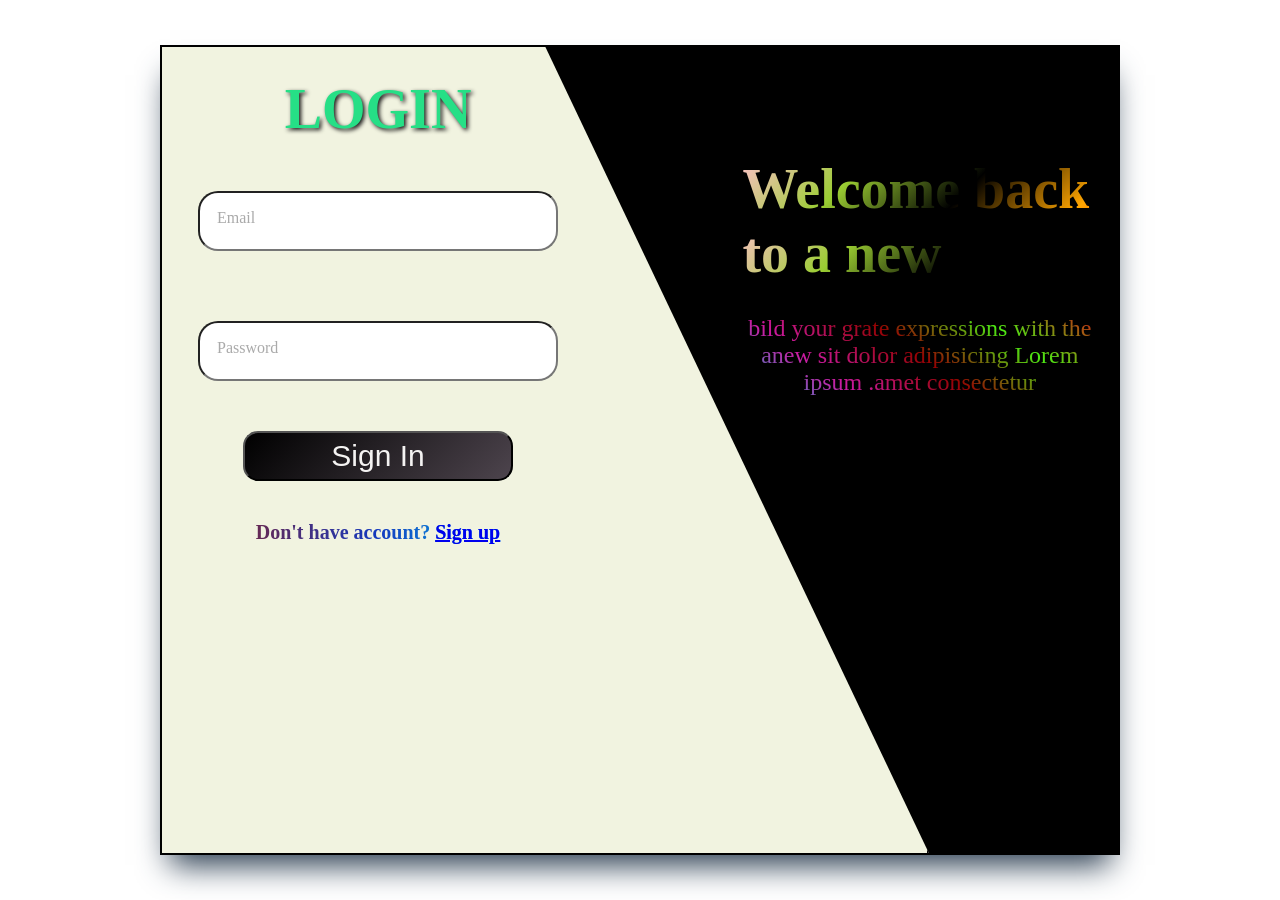
<file: index.html>
<html>

<head>
    <title>Document</title>
    <link rel="stylesheet" href="style.css">
</head>

<body>
    <div class="main">

        <div class="right">
            <div class="set2">
                <h1>Welcome back</h1>
                <h1> to a new </h1>
            </div>

            <div class="set">
                <p>bild your grate expressions with the anew sit dolor adipisicing Lorem ipsum .amet consectetur </p>


            </div>
        </div>
        <div class="left">

            <div class="login_con">

                <h1 class="h1">Login</h1>

                <form id="form">

                    <div class="input_group" id="before">
                        <input type="email" id="email" placeholder="" required>
                        <label for="email" class="lable">Email</label>
                    </div>

                    <div class="input_group">
                        <input type="password" id="password" placeholder="" required>
                        <label for="password" class="lable">Password</label>
                    </div>

                    <button type="submit" class="login">Sign In</button>

                </form>

                <div class="sign_up">
                    Don't have account? <a href="#" id="signup-link">Sign up</a>
                </div>

            </div>
        </div>



    </div>

    <script src="https://cdnjs.cloudflare.com/ajax/libs/gsap/3.12.5/gsap.min.js"
        integrity="sha512-7eHRwcbYkK4d9g/6tD/mhkf++eoTHwpNM9woBxtPUBWm67zeAfFC+HrdoE2GanKeocly/VxeLvIqwvCdk7qScg=="
        crossorigin="anonymous" referrerpolicy="no-referrer"></script>

    <script src="style.js"></script>

</body>

</html>
</file>
<file: style.css>
body {
    margin: 0%;
    padding: 0%;
    box-sizing: border-box;
    display: flex;
    align-items: center;
    justify-content: center;

}

.main {
    height: 90%;
    width: 75%;
    box-shadow: rgb(38, 57, 77)0px 20px 30px -10px;
    box-sizing: border-box;
    overflow: hidden;
    display: flex;
    background-color: black;
    border: solid black 2px;
}


.left {
    height: 100%;
    width: 80%;
    clip-path: polygon(0% 0%, 50% 0%, 100% 100%, 0% 100%);
    background-color: rgb(241, 243, 224);
    display: flex;
    transition: all 0.8s cubic-bezier(0.4, 0.0, 0.2, 1);
    border-right: solid rgb(7, 6, 6) 2px;
}

.login_con {
    margin-top: 30px;
    /* border: solid  pink 4px; */
    height: 100%;
    width: 360px;
    text-align: center;
    margin-left: 36px;
    transition: all 0.7s ease-in-out;
}

.input_group {
    position: relative;
    margin-top: 30px;
    width: 100%;
    height: 100px;
    display: flex;
    align-items: center;
    justify-content: center;
}

.input_group label {
    position: absolute;
    top: 38px;
    left: 19px;
    font-size: 16px;
    color: #aaa;
    pointer-events: none;
    transition: all 0.4s cubic-bezier(0.175, 0.885, 0.32, 1.275);


}

.input_group input:focus+label,
.input_group input:not(:placeholder-shown)+label {
    top: -10px;
    font-size: 15px;
    background-image: linear-gradient(120deg,
            #e30808 0%,
            #7c90d9 25%,
            #aaeded 50%,
            #2d4026 75%,
            #ff7a7a 100%);
    background-size: 200% auto;
    color: transparent;
    -webkit-background-clip: text;
    background-clip: text;
    animation: shineText 3s linear infinite;

}



.input_group input {

    height: 60px;
    width: 100%;
    border-radius: 20px;
    padding-left: 10px;
    padding: 10px;
    font-size: 16px;
    color: #000;
    background-color: #fff;
    outline: none;

    transition: all 0.3s ease;
}

.input_group input:focus {
    background: linear-gradient(-45deg, #e7c8da, #d0b8e6, #97c6e7);

}


.login {

    margin-top: 30px;
    height: 50px;
    width: 75%;
    border-radius: 15px;
    background: linear-gradient(135deg, #000000, #4d444d);
    font-size: 30px;
    font-weight: lighter;
    color: rgb(244, 243, 242);

}

.sign_up {
    margin-top: 40px;
    font-size: 20px;
    font-weight: bolder;
}


.login:hover {

    /* background: linear-gradient(
135deg,
#ff0066 0%,
#ff00ff 50%,
#00ffff 100%
); */
    transform: translateY(-5px) scale(1.02);
    transition: all 0.3s ease;
}


.sign_up {


    background-image: linear-gradient(90deg,
            #8d2121 0%,
            #1339bf 25%,
            #00ffff 50%,
            #32af05 75%,
            #fff 100%);
    background-size: 200% auto;
    color: transparent;
    -webkit-background-clip: text;
    background-clip: text;
    animation: shineText 3s linear infinite;


}

.h1 {
    margin: 0;
    font-size: 3.5rem;
    font-weight: 800;
    text-transform: uppercase;
    color: rgb(38, 223, 134);
    text-shadow: 2px 2px 4px #161515;


}

@keyframes shineText {
    0% {
        background-position: 0% 50%;
    }

    100% {
        background-position: 200% 50%;
    }
}

.right {

    position: absolute;
    top: 11%;
    left: 58%;
    height: 369px;
    width: 36%;
    padding-top: 58px;
    transition: all 0.8s cubic-bezier(0.075, 0.82, 0.165, 1);
}

.set2 h1 {
    font-size: 3.5rem;
    margin: 0px;
    background-image: linear-gradient(135deg,
            pink,
            yellowgreen,
            black,
            orange,
            red,
            yellow,
            blue);
    color: transparent;
    -webkit-background-clip: text;
    background-clip: text;
    background-size: 200% auto;
    animation: ani 3s linear infinite;
}


.set {
    width: 77%;
    text-align: center;
    font-size: 1.5rem;
    margin-top: 30px;
}

.set2 {
    width: 77%;

}

.set p {
    background-image: linear-gradient(35deg,
            rgb(16, 178, 214),
            rgb(203, 26, 161),
            rgb(149, 2, 2),
            rgb(76, 233, 19),
            rgb(208, 17, 17));
    color: transparent;
    -webkit-background-clip: text;
    background-clip: text;
}

@keyframes ani {
    0% {
        background-position: 20% 50%;
    }

    100% {
        background-position: 200% 100%;
    }
}
</file>
